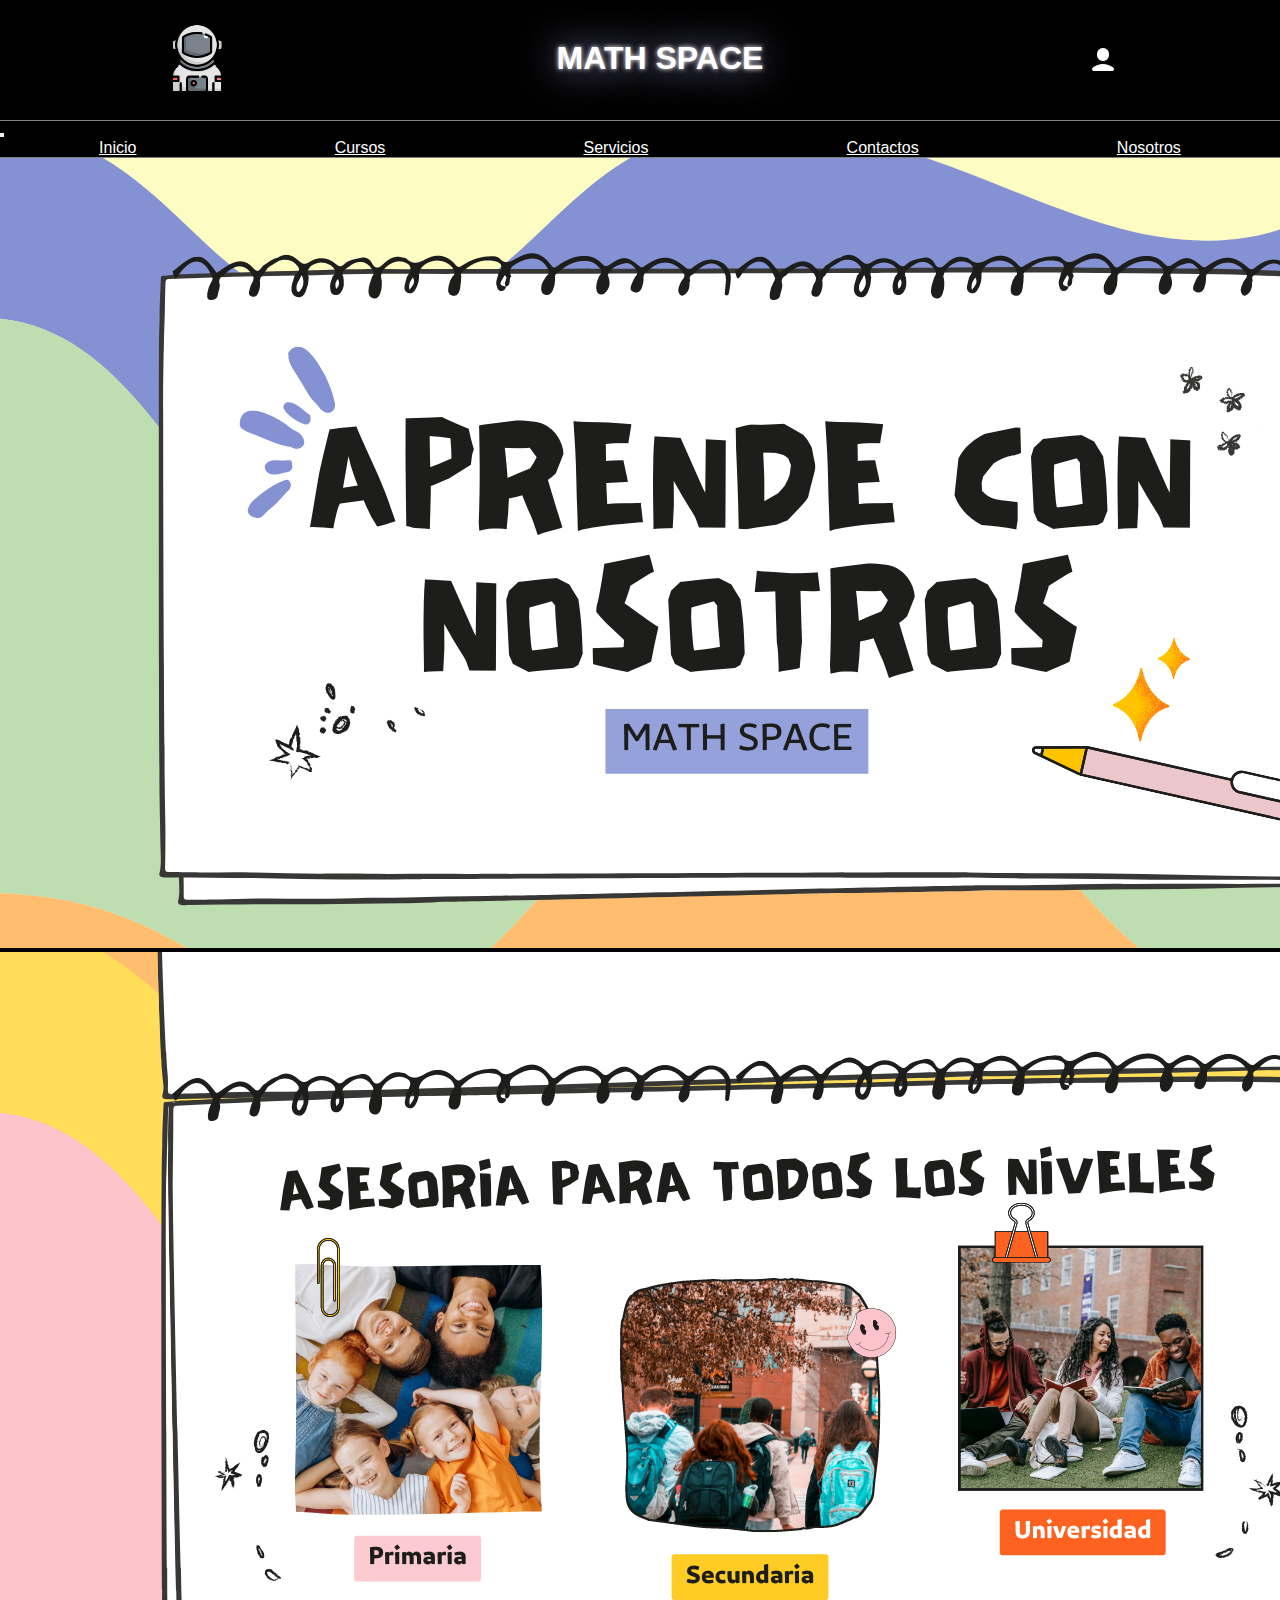
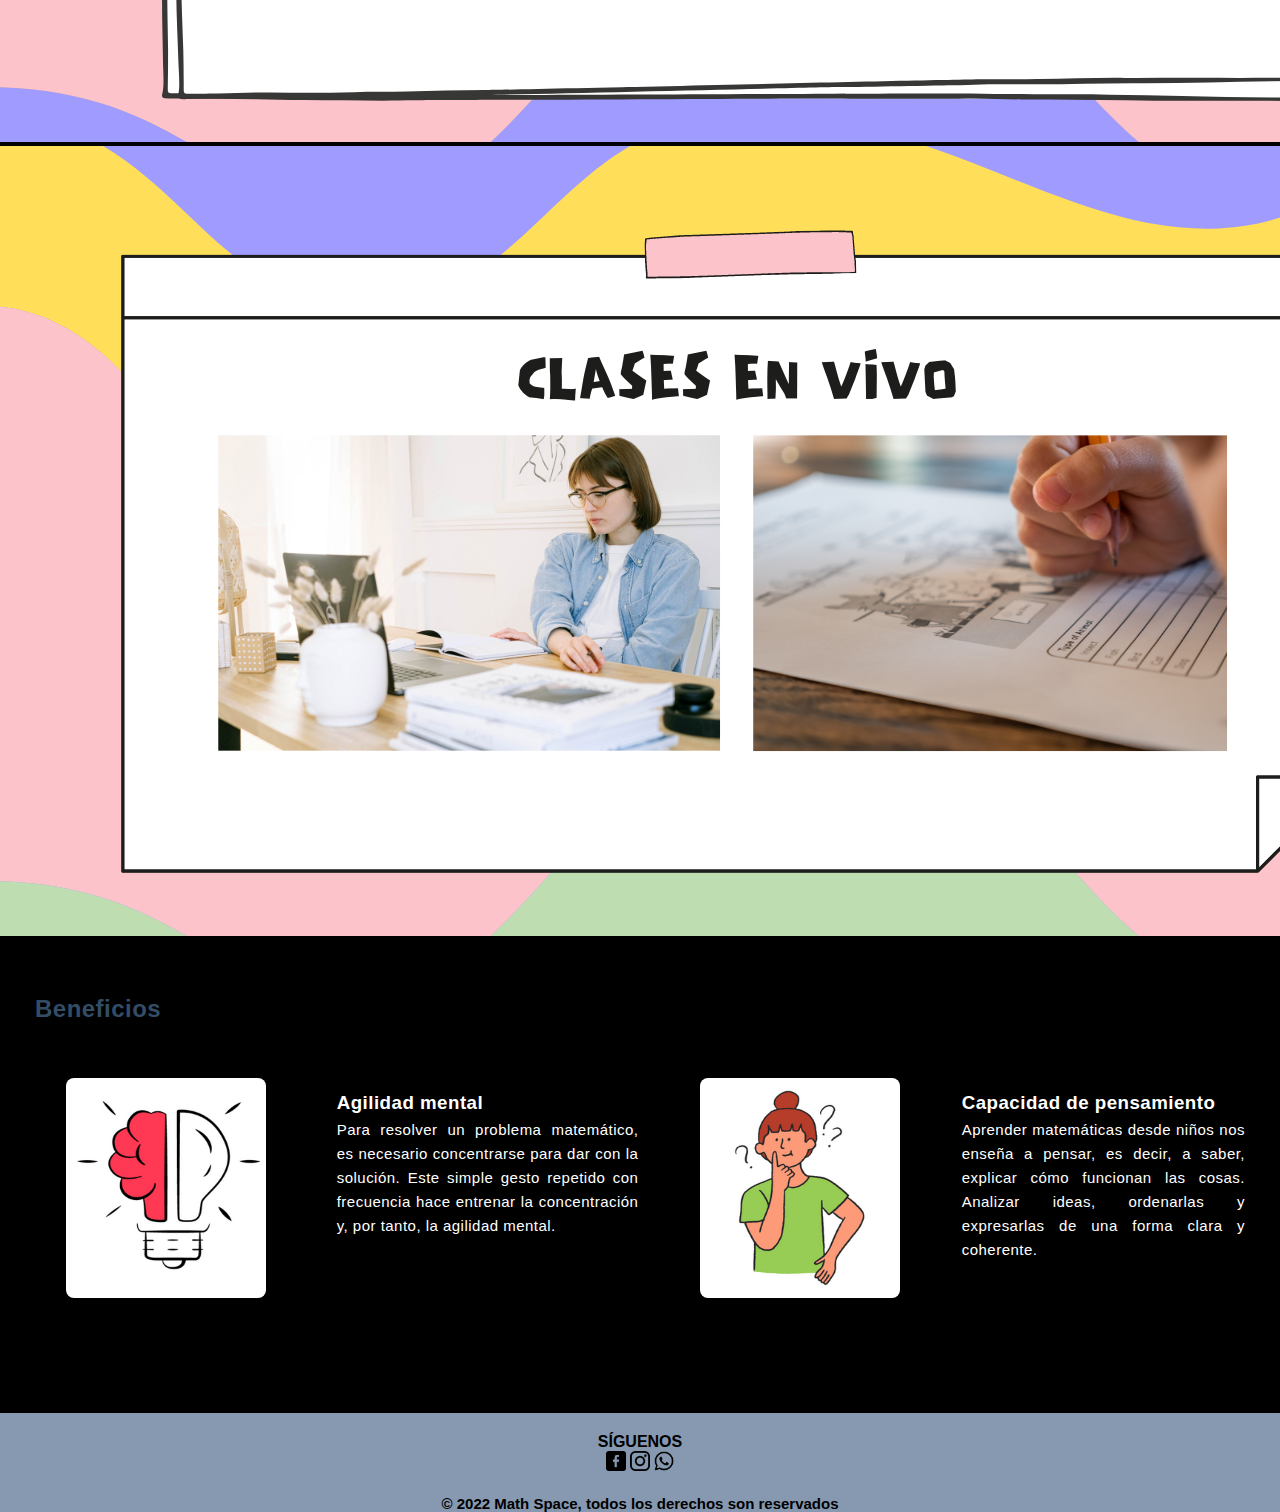
<file: index.html>
<!DOCTYPE html>
<html lang="es">
<head>
    <meta charset="UTF-8">
    <meta http-equiv="X-UA-Compatible" content="IE=edge">
    <meta name="viewport" content="width=device-width, initial-scale=1.0">
    <title>Math Space</title>
    <link rel="shortcut icon" href="./img/astronauta.png">

    <!-- CSS BOOTSTRAP -->
    <link href="https://cdn.jsdelivr.net/npm/bootstrap@5.2.2/dist/css/bootstrap.min.css" rel="stylesheet" 
    integrity="sha384-Zenh87qX5JnK2Jl0vWa8Ck2rdkQ2Bzep5IDxbcnCeuOxjzrPF/et3URy9Bv1WTRi" 
    crossorigin="anonymous">

    <!-- main css -->
    <link rel="stylesheet" href="./CSS/estilos.css">
    
</head>
<body>
    <header>
        <div class="divContainer__a">
          <div class="divContainer__a__e">
            <img src="./img/astronauta.png" alt="Math Space">
          </div>
          <div class="divContainer__a__logo">
            <h1>MATH SPACE</h1>
          </div>
          <div class="divContainer__a__login">
            <img src="./img/user.png" alt="Iniciar Sesión"/>
          </div>
        </div>

        <!-- nav -->
            
        <nav class="navbar navbar-expand-lg e" >
            <div class="container-fluid backcolor m" >
                <button class="navbar-toggler button" type="button" data-bs-toggle="collapse" data-bs-target="#navbarSupportedContent" aria-controls="navbarSupportedContent" aria-expanded="false" aria-label="Toggle navigation">
                    <span class="navbar-toggler-icon"></span>
                </button>
                  <div class="collapse navbar-collapse colornav"  id="navbarSupportedContent">
                    <ul class="navbar-nav me-auto mb-2 mb-lg-0 letra ">
                      <li class="nav-item list">
                        <a class="nav-link active" aria-current="page" id ="mcolor" href="./index.html">Inicio</a>
                      </li>
                      <li class="nav-item mn">
                        <a class="nav-link active" aria-current="page" id ="mcolor" href="./pages/cursos.html">Cursos</a>
                      </li>
                      <li class="nav-item list">
                        <a class="nav-link active" aria-current="page" id ="mcolor" href="./pages/servicios.html">Servicios</a>
                      </li>
                      <li class="nav-item list">
                        <a class="nav-link active" aria-current="page" id ="mcolor" href="./pages/contactos.html">Contactos</a>
                      </li>
                      <li class="nav-item list">
                        <a class="nav-link active" aria-current="page" id ="mcolor" href="./pages/nosotros.html">Nosotros</a>
                      </li>
                    </ul>
                  </div>
            </div>
        </nav>

        <!--carousel-->
        <div id="carouselExampleSlidesOnly carousel" class="carousel slide k" data-bs-ride="carousel">
            <div class="carousel-inner">
              <div class="carousel-item active h-100 w-100 tamanioCarousel">
                <img src="./img/img1.png" class="d-block w-100 h-100" alt="Matemática">
              </div>
              <div class="carousel-item h-100 w-100">
                <img src="./img/img2.png" class="d-block w-100 h-100" alt="Virtual">
              </div>
              <div class="carousel-item h-100 w-100">
                <img src="./img/img3.png" class="d-block w-100 h-100" alt="Clases en vivo">
              </div>
            </div>
        </div>
    </header>

    <main class="indexbene">
        <section class="sectionBeneficios">
            <div class="sectionBeneficios__ab__a ">
              <h2>Beneficios</h2>
            </div>
            <div class="sectionBeneficios__ab">
              <div class="sectionBeneficios__ab__b">
                <div class="Ben">
                  <img src="./img/agilidadMental.png" alt="Agilidad Mental" />
                </div>
                <div class="descripcion">
                  <h3>Agilidad mental</h3>
                  <p>
                    Para resolver un problema matemático, es necesario concentrarse
                    para dar con la solución. Este simple gesto repetido con
                    frecuencia hace entrenar la concentración y, por tanto, la
                    agilidad mental.
                  </p>
                </div>
              </div>
      
              <div class="sectionBeneficios__ab__b">
                <div class="Ben">

                  <img src="./img/capacidadPensamiento.png" alt="Capacidad de pensamiento" />
                </div>
                <div class="descripcion">
                  <h3>Capacidad de pensamiento</h3>
                  <p>
                    Aprender matemáticas desde niños nos enseña a pensar, es decir, a
                    saber, explicar cómo funcionan las cosas. Analizar ideas,
                    ordenarlas y expresarlas de una forma clara y coherente.
                  </p>
                </div>
              </div>
            </div>
          </section>
    </main>

    <footer>
        <section class="divFooter">
            <div class="divFooter__redes">
              <p>SÍGUENOS</p>
              <div class="divFooter__redes__img">
                <img class="redes__img" src="./img/facebook.png" alt="facebook">
                <img class="redes__img" src="./img/instagram.png" alt="instagram">
                <img class="redes__img" src="./img/whatsapp.png" alt="whatsapp">
              </div>
            </div>
            <div class="divFooter__copy">
              <p>© 2022 Math Space, todos los derechos son reservados</p>
          </div>
        </section>
    </footer>

    <!-- BOOTSTRAP JS -->
    <script src="https://cdn.jsdelivr.net/npm/bootstrap@5.2.2/dist/js/bootstrap.bundle.min.js" 
    integrity="sha384-OERcA2EqjJCMA+/3y+gxIOqMEjwtxJY7qPCqsdltbNJuaOe923+mo//f6V8Qbsw3" 
    crossorigin="anonymous"></script>
</body>
</html>
</file>
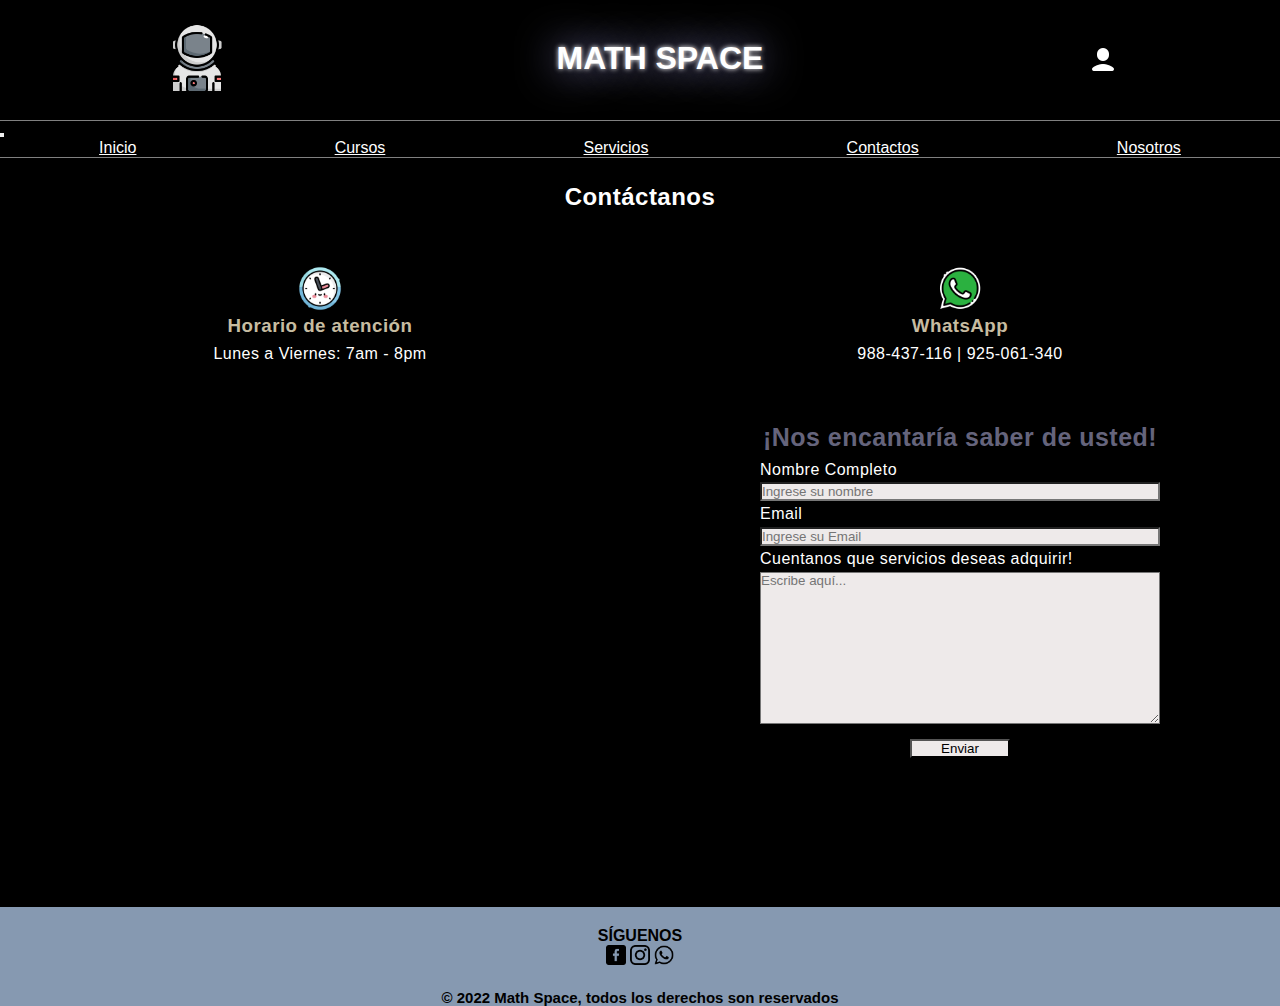
<file: pages/contactos.html>
<!DOCTYPE html>
<html lang="es">
<head>
    <meta charset="UTF-8">
    <meta http-equiv="X-UA-Compatible" content="IE=edge">
    <meta name="viewport" content="width=device-width, initial-scale=1.0">
    <title>Math Space</title>
    <link rel="shortcut icon" href="../img/astronauta.png">
    
    <!-- CSS BOOTSTRAP -->
    <link href="https://cdn.jsdelivr.net/npm/bootstrap@5.2.2/dist/css/bootstrap.min.css" rel="stylesheet" 
    integrity="sha384-Zenh87qX5JnK2Jl0vWa8Ck2rdkQ2Bzep5IDxbcnCeuOxjzrPF/et3URy9Bv1WTRi" 
    crossorigin="anonymous">

    <!-- main css -->
    <link rel="stylesheet" href="../CSS/estilos.css">
    
</head>
<body>
    <header>
      <div class="divContainer__a">
        <div class="divContainer__a__e">
          <img src="../img/astronauta.png" alt="">
        </div>
        <div class="divContainer__a__logo">
          <h1>MATH SPACE</h1>
        </div>
        <div class="divContainer__a__login">
          <img src="../img/user.png" alt=""/>
        </div>
      </div>


        <!-- nav -->
            
        <nav class="navbar navbar-expand-lg e">
            <div class="container-fluid m">
                <button class="navbar-toggler button" type="button" data-bs-toggle="collapse" data-bs-target="#navbarSupportedContent" aria-controls="navbarSupportedContent" aria-expanded="false" aria-label="Toggle navigation">
                    <span class="navbar-toggler-icon"></span>
                </button>
                  <div class="collapse navbar-collapse colornav" id="navbarSupportedContent">
                    <ul class="navbar-nav me-auto mb-2 mb-lg-0 letra">
                      <li class="nav-item mn">
                        <a class="nav-link active" aria-current="page" id ="mcolor" href="../index.html">Inicio</a>
                      </li>
                      <li class="nav-item mn">
                        <a class="nav-link active" aria-current="page" id ="mcolor" href="./cursos.html">Cursos</a>
                      </li>
                      <li class="nav-item mn">
                        <a class="nav-link active" aria-current="page" id ="mcolor" href="./servicios.html">Servicios</a>
                      </li>
                      <li class="nav-item mn">
                        <a class="nav-link active" aria-current="page" id ="mcolor" href="./contactos.html">Contactos</a>
                      </li>
                      <li class="nav-item mn">
                        <a class="nav-link active" aria-current="page" id ="mcolor" href="./nosotros.html">Nosotros</a>
                      </li>
                    </ul>
                  </div>
            </div>
        </nav>
    </header>

    <main>

      <div class="divtitle">
        <h2>Contáctanos</h2>
      </div>

      <section class="divContacto">

        <div class="divContacto__a">
          <img src="../img/contactos1.png" alt="Horario">
          <h3>Horario de atención</h3>
          <p>Lunes a Viernes: 7am - 8pm</p>
        </div>

        <div class="divContacto__a">
          <img src="../img/contactos2.png" alt="WhatsApp">
          <h3>WhatsApp</h3>
          <p>988-437-116 | 925-061-340</p>
          
        </div>

      </section>
      
      <section class="divContacto__b">
        <div class="divContacto__b__map">
          <iframe class="divContacto__b__map__a" src="https://www.google.com/maps/embed?pb=!1m18!1m12!1m3!1d124802.88753842174!2d-77.00607326197287!3d-12.174259634924006!2m3!1f0!2f0!3f0!3m2!1i1024!2i768!4f13.1!3m3!1m2!1s0x9105b92b9e02c189%3A0x4e31ea20f4c5e783!2sVilla%20Mar%C3%ADa%20del%20Triunfo!5e0!3m2!1ses!2spe!4v1668128186160!5m2!1ses!2spe" width="600" height="450" style="border:0;" allowfullscreen="" loading="lazy" referrerpolicy="no-referrer-when-downgrade"></iframe>
        </div>
        <div class="divContacto__b__form">
          
          <h3>¡Nos encantaría saber de usted!</h3>
          
            <form class="divContacto__b__form__a" method="get">
            <label class="divContacto__b__form__a__box" for="nombre">Nombre Completo</label>
            <input class="divContacto__b__form__a__box" type="text" name="nombre" id="nombre" placeholder="Ingrese su nombre">
            <label class="divContacto__b__form__a__box" for="nombre">Email</label>
            <input class="divContacto__b__form__a__box" type="email" name="email" id="email" placeholder="Ingrese su Email">
            <label class="divContacto__b__form__a__box" for="textarea">Cuentanos que servicios deseas adquirir!</label>
            <textarea class="divContacto__b__form__a__box area" name="texto" id="" cols="40" rows="10" placeholder="Escribe aquí..."></textarea>
            <input class="divContacto__b__form__a__btn" type="submit" value="Enviar">
          </form>
        </div>
      </section>

    </main>

    <footer>
      <section class="divFooter">
        <div class="divFooter__redes">
          <p>SÍGUENOS</p>
          <div class="divFooter__redes__img">
            <img class="redes__img" src="../img/facebook.png" alt="facebook">
            <img class="redes__img" src="../img/instagram.png" alt="instagram">
            <img class="redes__img" src="../img/whatsapp.png" alt="whatsapp">
          </div>
        </div>
        <div class="divFooter__copy">
          <p>© 2022 Math Space, todos los derechos son reservados</p>
        </div>
      </section>
    </footer>

    <!-- BOOTSTRAP JS -->
    <script src="https://cdn.jsdelivr.net/npm/bootstrap@5.2.2/dist/js/bootstrap.bundle.min.js" 
    integrity="sha384-OERcA2EqjJCMA+/3y+gxIOqMEjwtxJY7qPCqsdltbNJuaOe923+mo//f6V8Qbsw3" 
    crossorigin="anonymous"></script>
    
</body>
</html>
</file>
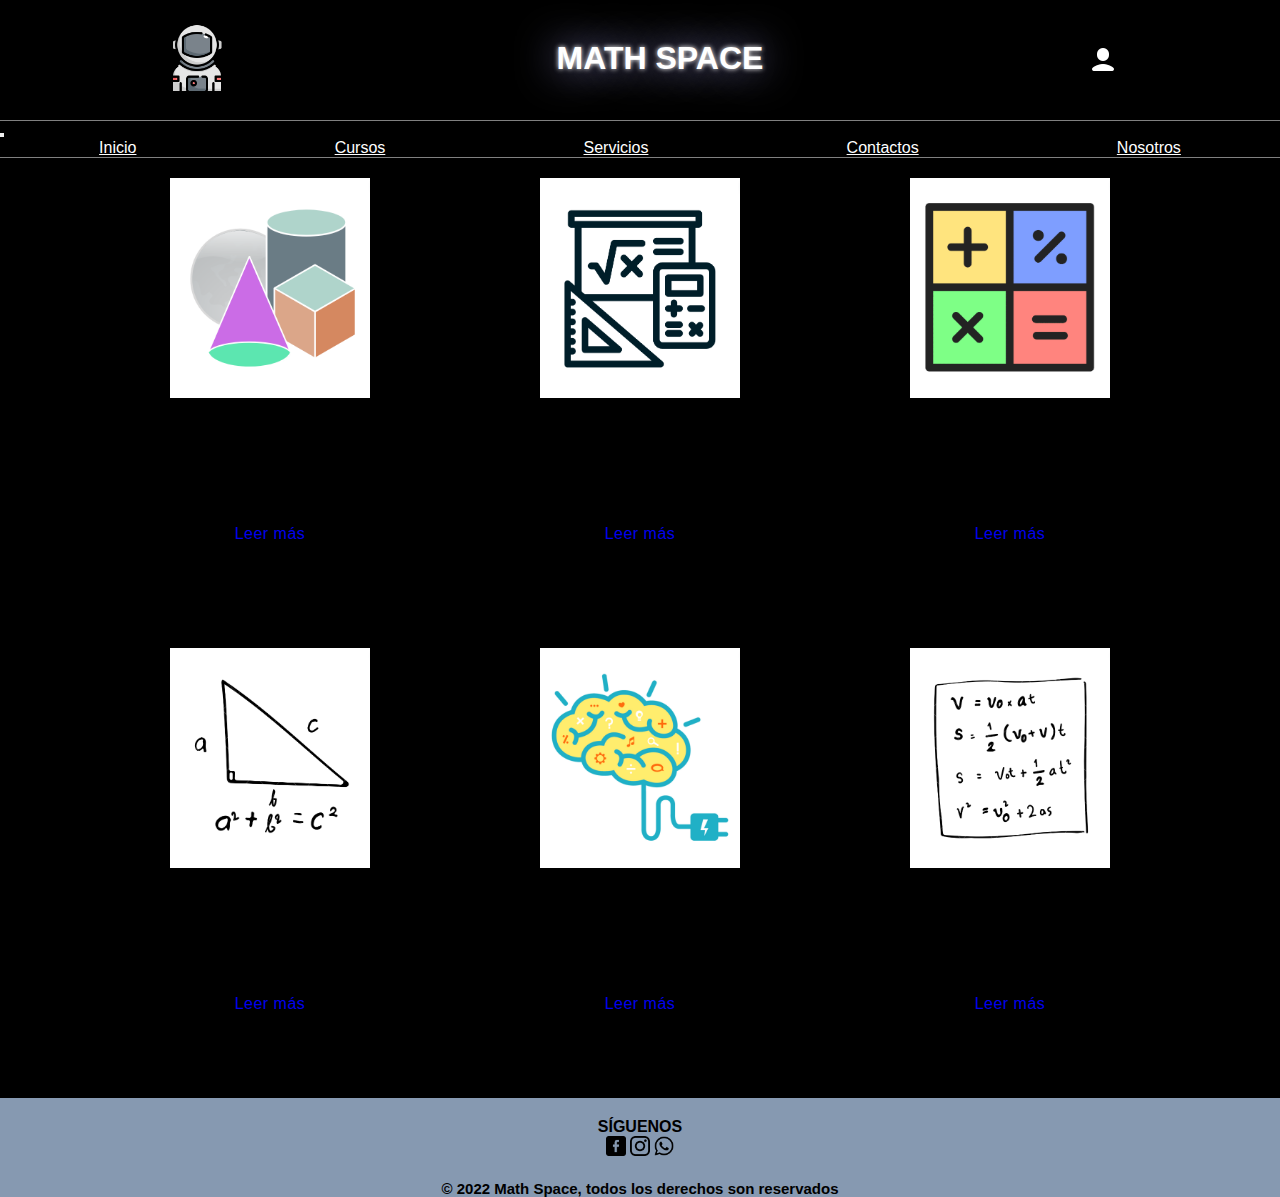
<file: pages/cursos.html>
<!DOCTYPE html>
<html lang="en">
<head>
    <meta charset="UTF-8">
    <meta http-equiv="X-UA-Compatible" content="IE=edge">
    <meta name="viewport" content="width=device-width, initial-scale=1.0">
    <title>Math Space</title>
    <link rel="shortcut icon" href="../img/astronauta.png">

    <!-- CSS BOOTSTRAP -->
    <link href="https://cdn.jsdelivr.net/npm/bootstrap@5.2.2/dist/css/bootstrap.min.css" rel="stylesheet" 
    integrity="sha384-Zenh87qX5JnK2Jl0vWa8Ck2rdkQ2Bzep5IDxbcnCeuOxjzrPF/et3URy9Bv1WTRi" 
    crossorigin="anonymous">

    <!-- main css -->
    <link rel="stylesheet" href="../CSS/estilos.css">

</head>
<body>
    <header>
        <div class="divContainer__a">
          <div class="divContainer__a__e">
            <img src="../img/astronauta.png" alt="">
          </div>
          <div class="divContainer__a__logo">
            <h1>MATH SPACE</h1>
          </div>
          <div class="divContainer__a__login">
            <img src="../img/user.png" alt=""/>
          </div>
        </div>

        <!-- nav -->
            
        <nav class="navbar navbar-expand-lg e" >
            <div class="container-fluid backcolor m" >
                <button class="navbar-toggler button" type="button" data-bs-toggle="collapse" data-bs-target="#navbarSupportedContent" aria-controls="navbarSupportedContent" aria-expanded="false" aria-label="Toggle navigation">
                    <span class="navbar-toggler-icon"></span>
                </button>
                  <div class="collapse navbar-collapse colornav"  id="navbarSupportedContent">
                    <ul class="navbar-nav me-auto mb-2 mb-lg-0 letra ">
                      <li class="nav-item list">
                        <a class="nav-link active" aria-current="page" id ="mcolor" href="../index.html">Inicio</a>
                      </li>
                      <li class="nav-item mn">
                        <a class="nav-link active" aria-current="page" id ="mcolor" href="./cursos.html">Cursos</a>
                      </li>
                      <li class="nav-item list">
                        <a class="nav-link active" aria-current="page" id ="mcolor" href="./servicios.html">Servicios</a>
                      </li>
                      <li class="nav-item list">
                        <a class="nav-link active" aria-current="page" id ="mcolor" href="./contactos.html">Contactos</a>
                      </li>
                      <li class="nav-item list">
                        <a class="nav-link active" aria-current="page" id ="mcolor" href="./nosotros.html">Nosotros</a>
                      </li>
                    </ul>
                  </div>
            </div>
        </nav>

        <main>
            <div class="container">
                <div class="card">
                    <img src="../img/Cgeometria.png" alt="geometría">
                    <h4> Geometría</h4>
                    <p>Recta, ángulos, triángulos, polígonos, cuadriláteros, circunferencia, 
                      águlos en la circunferencia, proporcionalidad de segmentos ...
                    </p>
                    <a href="#">Leer más</a>
                </div>
                <div class="card">
                    <img src="../img/Calgebra.png" alt="algebra">
                    <h4> Álgebra</h4>
                    <p>Ley de exponentes, grado de expresiones algebráica, 
                      polinomios especiales, productos notables, división 
                      de expresiones algebraicas ...
                    </p>
                    <a href="#">Leer más</a>
                </div>
                <div class="card">
                    <img src="../img/Caritmetica.png" alt="aritmetica">
                    <h4> Aritmética</h4>
                    <p>Lógica, conjuntos, numeración, cuatro operaciones, 
                      teoría de la divisibilidad, clasificación de números 
                      enteros positivos, MCD y MCM ...
                    </p>
                    <a href="#">Leer más</a>
                </div>
                <div class="card">
                    <img src="../img/Ctrigonometria.png" alt="trigonometria">
                    <h4> Trigonometría</h4>
                    <p>Sistema de medida angular, longitud del arco del sector circular, 
                      razones trigonométricas, estudio de las líneas trignométricas ...
                      
                    </p>
                    <a href="#">Leer más</a>
                </div>
                <div class="card">
                    <img src="../img/Crm.png" alt="razonamiento matematico">
                    <h4> Razonamiento Matemático</h4>
                    <p>Edades, fracciones, porcentajes, móviles, cronometría, 
                      relaciones de parentesco, orden de información, cortes, operadores matemáticos ...
                    </p>
                    <a href="#">Leer más</a>
                </div>
                <div class="card">
                    <img src="../img/cfisicaelemental.png" alt="fisica">
                    <h4> Física Elemental</h4>
                    <p>Análisis dimensional, análisis vectorial, cinemática, 
                      estática, cantidad de movimiento, dinámica, trabjo y 
                      energía, hidrostática, hidrodinámica ... 
                    </p>
                    <a href="#">Leer más</a>
                </div>
            </div>
        </main>

        <footer>
          <section class="divFooter">
            <div class="divFooter__redes">
              <p>SÍGUENOS</p>
              <div class="divFooter__redes__img">
                <img class="redes__img" src="../img/facebook.png" alt="facebook">
                <img class="redes__img" src="../img/instagram.png" alt="instagram">
                <img class="redes__img" src="../img/whatsapp.png" alt="whatsapp">
              </div>
            </div>
            <div class="divFooter__copy">
              <p>© 2022 Math Space, todos los derechos son reservados</p>
            </div>
          </section>
        </footer>
        
    <!-- BOOTSTRAP JS -->
    <script src="https://cdn.jsdelivr.net/npm/bootstrap@5.2.2/dist/js/bootstrap.bundle.min.js" 
    integrity="sha384-OERcA2EqjJCMA+/3y+gxIOqMEjwtxJY7qPCqsdltbNJuaOe923+mo//f6V8Qbsw3" 
    crossorigin="anonymous"></script>
</body>
</html>
</file>
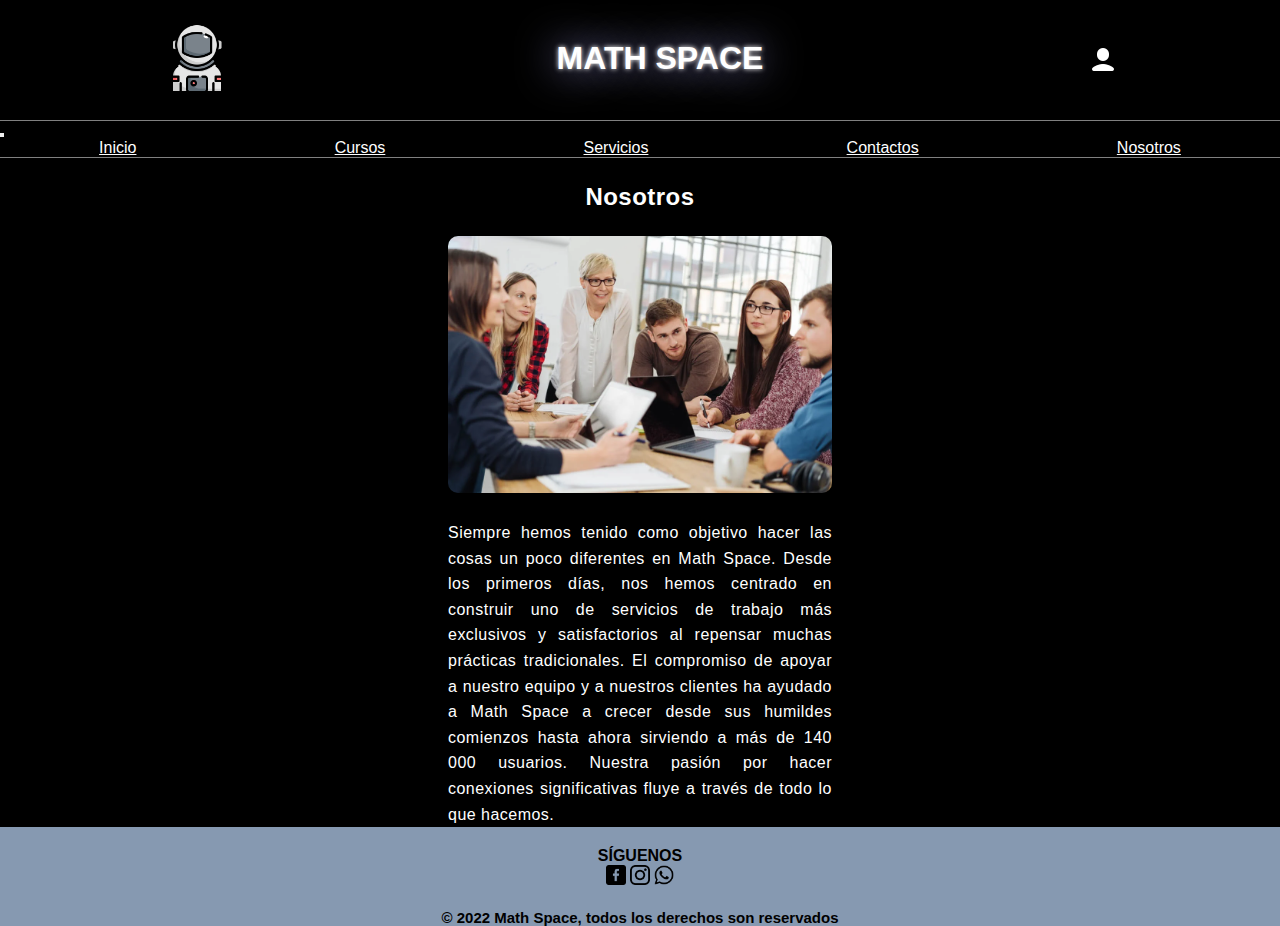
<file: pages/nosotros.html>
<!DOCTYPE html>
<html lang="es">
<head>
    <meta charset="UTF-8">
    <meta http-equiv="X-UA-Compatible" content="IE=edge">
    <meta name="viewport" content="width=device-width, initial-scale=1.0">
    <title>Math Space</title>
    <link rel="shortcut icon" href="../img/astronauta.png">
    
    <!-- CSS BOOTSTRAP -->
    <link href="https://cdn.jsdelivr.net/npm/bootstrap@5.2.2/dist/css/bootstrap.min.css" rel="stylesheet" 
    integrity="sha384-Zenh87qX5JnK2Jl0vWa8Ck2rdkQ2Bzep5IDxbcnCeuOxjzrPF/et3URy9Bv1WTRi" 
    crossorigin="anonymous">

    <!-- main css -->
    <link rel="stylesheet" href="../CSS/estilos.css">
    
</head>
<body>
    <header>
      <div class="divContainer__a">
        <div class="divContainer__a__e">
          <img src="../img/astronauta.png" alt="">
        </div>
        <div class="divContainer__a__logo">
          <h1>MATH SPACE</h1>
        </div>
        <div class="divContainer__a__login">
          <img src="../img/user.png" alt=""/>
        </div>
      </div>


        <!-- nav -->
            
        <nav class="navbar navbar-expand-lg e">
          <div class="container-fluid m">
              <button class="navbar-toggler button" type="button" data-bs-toggle="collapse" data-bs-target="#navbarSupportedContent" aria-controls="navbarSupportedContent" aria-expanded="false" aria-label="Toggle navigation">
                  <span class="navbar-toggler-icon"></span>
              </button>
              <div class="collapse navbar-collapse colornav" id="navbarSupportedContent">
                <ul class="navbar-nav me-auto mb-2 mb-lg-0 letra">
                    <li class="nav-item">
                      <a class="nav-link active" aria-current="page" id ="mcolor" href="../index.html" >Inicio</a>
                    </li>
                    <li class="nav-item mn">
                      <a class="nav-link active" aria-current="page" id ="mcolor" href="./cursos.html">Cursos</a>
                    </li>
                    <li class="nav-item">
                      <a class="nav-link active" aria-current="page" id ="mcolor" href="./servicios.html">Servicios</a>
                    </li>
                    <li class="nav-item">
                      <a class="nav-link active" aria-current="page" id ="mcolor" href="./contactos.html">Contactos</a>
                    </li>
                    <li class="nav-item">
                      <a class="nav-link active" aria-current="page" id ="mcolor" href="./nosotros.html">Nosotros</a>
                    </li>
                  </ul>
                </div>
          </div>
      </nav>
    </header>

    <main class="mainNosotros">
      <div class="divtitle">
        <h2>Nosotros</h2>
      </div>
      <div class="divN">
        <div class="divN__img">
          <img src="../img/nosotros1.webp" alt="">
        </div>
        
        <div class="divN__p">
          <p>
            Siempre hemos tenido como objetivo hacer las cosas un poco diferentes en Math Space. Desde los primeros días, nos hemos centrado en construir uno de servicios de trabajo más exclusivos y satisfactorios al repensar muchas prácticas tradicionales.
            El compromiso de apoyar a nuestro equipo y a nuestros clientes ha ayudado a Math Space a crecer desde sus humildes comienzos hasta ahora sirviendo a más de 140 000 usuarios. Nuestra pasión por hacer conexiones significativas fluye a través de todo lo que hacemos.
        </p>
        </div>
        
          
      </div>
    </main>
          
        

    <footer>
      <section class="divFooter">
        <div class="divFooter__redes">
          <p>SÍGUENOS</p>
          <div class="divFooter__redes__img">
            <img class="redes__img" src="../img/facebook.png" alt="facebook">
            <img class="redes__img" src="../img/instagram.png" alt="instagram">
            <img class="redes__img" src="../img/whatsapp.png" alt="whatsapp">
          </div>
        </div>
        <div class="divFooter__copy">
          <p>© 2022 Math Space, todos los derechos son reservados</p>
        </div>
      </section>
    </footer>

    <!-- BOOTSTRAP JS -->
    <script src="https://cdn.jsdelivr.net/npm/bootstrap@5.2.2/dist/js/bootstrap.bundle.min.js" 
    integrity="sha384-OERcA2EqjJCMA+/3y+gxIOqMEjwtxJY7qPCqsdltbNJuaOe923+mo//f6V8Qbsw3" 
    crossorigin="anonymous"></script>
    
</body>
</html>
</file>
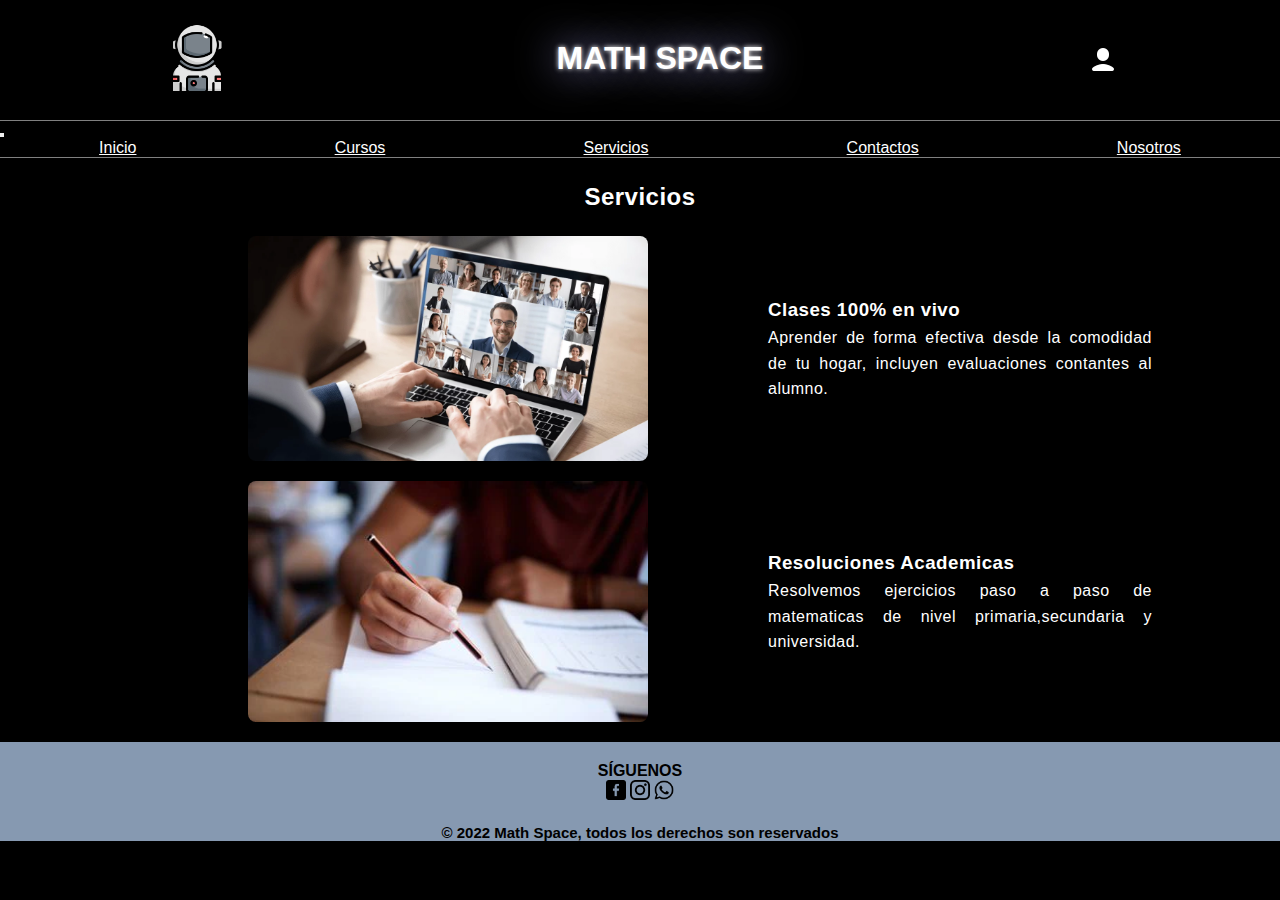
<file: pages/servicios.html>
<!DOCTYPE html>
<html lang="es">
<head>
    <meta charset="UTF-8">
    <meta http-equiv="X-UA-Compatible" content="IE=edge">
    <meta name="viewport" content="width=device-width, initial-scale=1.0">
    <title>Math Space</title>
    <link rel="shortcut icon" href="../img/astronauta.png">
    
    <!-- CSS BOOTSTRAP -->
    <link href="https://cdn.jsdelivr.net/npm/bootstrap@5.2.2/dist/css/bootstrap.min.css" rel="stylesheet" 
    integrity="sha384-Zenh87qX5JnK2Jl0vWa8Ck2rdkQ2Bzep5IDxbcnCeuOxjzrPF/et3URy9Bv1WTRi" 
    crossorigin="anonymous">

    <!-- main css -->
    <link rel="stylesheet" href="../CSS/estilos.css">
    
</head>
<body>
    <header>
      <div class="divContainer__a">
        <div class="divContainer__a__e">
          <img src="../img/astronauta.png" alt="">
        </div>
        <div class="divContainer__a__logo">
          <h1>MATH SPACE</h1>
        </div>
        <div class="divContainer__a__login">
          <img src="../img/user.png" alt=""/>
        </div>
      </div>


        <!-- nav -->
            
        <nav class="navbar navbar-expand-lg e">
            <div class="container-fluid m">
                <button class="navbar-toggler button" type="button" data-bs-toggle="collapse" data-bs-target="#navbarSupportedContent" aria-controls="navbarSupportedContent" aria-expanded="false" aria-label="Toggle navigation">
                    <span class="navbar-toggler-icon"></span>
                </button>
                <div class="collapse navbar-collapse colornav" id="navbarSupportedContent">
                  <ul class="navbar-nav me-auto mb-2 mb-lg-0 letra">
                      <li class="nav-item">
                        <a class="nav-link active" aria-current="page" id ="mcolor" href="../index.html" >Inicio</a>
                      </li>
                      <li class="nav-item mn">
                        <a class="nav-link active" aria-current="page" id ="mcolor" href="./cursos.html">Cursos</a>
                      </li>
                      <li class="nav-item">
                        <a class="nav-link active" aria-current="page" id ="mcolor" href="./servicios.html">Servicios</a>
                      </li>
                      <li class="nav-item">
                        <a class="nav-link active" aria-current="page" id ="mcolor" href="./contactos.html">Contactos</a>
                      </li>
                      <li class="nav-item">
                        <a class="nav-link active" aria-current="page" id ="mcolor" href="./nosotros.html">Nosotros</a>
                      </li>
                    </ul>
                  </div>
            </div>
        </nav>
    </header>

    <main>

      <div class="divtitle">
        <h2>Servicios</h2>
      </div>

      <div class="divServicios">
        <div class="divServicios__x">
          <div class="divServicios__x__caja desc">
            <img src="../img/servicios1.webp" alt="Clases en vivo">
          </div>
          <div class="divServicios__x__caja">
            <h3>Clases 100% en vivo</h3>
            <p>Aprender de forma efectiva desde la 
              comodidad de tu hogar, incluyen evaluaciones contantes al alumno.</p>
          </div>
        </div>

        <div class="divServicios__x">
          <div class="divServicios__x__caja desc">
            <img src="../img/servicios2.webp" alt="Resoluciones Academicas">
          </div>
          <div class="divServicios__x__caja ">
            <h3>Resoluciones Academicas</h3>
            <p> Resolvemos ejercicios paso a paso de matematicas 
              de nivel primaria,secundaria y universidad.</p>
          </div>
        </div>
      </div>
    
    </main>

    <footer>
      <section class="divFooter">
        <div class="divFooter__redes">
          <p>SÍGUENOS</p>
          <div class="divFooter__redes__img">
            <img class="redes__img" src="../img/facebook.png" alt="facebook">
            <img class="redes__img" src="../img/instagram.png" alt="instagram">
            <img class="redes__img" src="../img/whatsapp.png" alt="whatsapp">
          </div>
        </div>
        <div class="divFooter__copy">
          <p>© 2022 Math Space, todos los derechos son reservados</p>
        </div>
      </section>
    </footer>

    <!-- BOOTSTRAP JS -->
    <script src="https://cdn.jsdelivr.net/npm/bootstrap@5.2.2/dist/js/bootstrap.bundle.min.js" 
    integrity="sha384-OERcA2EqjJCMA+/3y+gxIOqMEjwtxJY7qPCqsdltbNJuaOe923+mo//f6V8Qbsw3" 
    crossorigin="anonymous"></script>
    
</body>
</html>
</file>
<file: CSS/estilos.css>
* {
  margin: 0;
  padding: 0;
  box-sizing: border-box;
  font-family: Arial;
}

::-webkit-scrollbar {
  display: none;
}

/*index*/
body {
  background-color: black;
}
body header {
  background-color: black;
  width: 100%;
}
body header .divContainer__a {
  width: 100%;
  height: 120px;
  display: flex;
  justify-content: space-around;
  align-items: center;
}
body header .divContainer__a .divContainer__a__e img {
  width: 70px;
}
body header .divContainer__a .divContainer__a__logo h1 {
  color: white;
  text-shadow: 0 0 5px rgb(255, 255, 255), 0 0 40px #B1AFFF;
  /*text-shadow: 0 0 5px #3366a4;*/
  height: 40px;
}
body header .divContainer__a .divContainer__a__login img {
  display: flex;
  justify-content: flex-end;
}
body header nav {
  background-color: black;
  border-top: 1px solid grey;
  border-bottom: 1px solid grey;
}
body header nav .m {
  padding: 0;
  margin: 0;
}
body header nav .m .colornav .letra {
  width: 100%;
  height: 100%;
  justify-content: space-around;
  display: flex;
  align-items: center;
  margin: auto;
  font-style: inherit;
}
body header nav .m .colornav .letra #mcolor {
  color: white;
}
body header nav .m .colornav .letra #mcolor:hover {
  color: #8699B1;
}

main .sectionBeneficios {
  margin-top: 50px;
  margin-bottom: 50PX;
  margin-left: 15px;
  margin-right: 15px;
}
main .sectionBeneficios .sectionBeneficios__ab__a {
  margin-bottom: 10px;
}
main .sectionBeneficios .sectionBeneficios__ab__a h2 {
  font-weight: bold;
  margin-left: 20px;
  color: #344D67;
}
main .sectionBeneficios .sectionBeneficios__ab {
  width: 100%;
  height: 325px;
  display: flex;
}
main .sectionBeneficios .sectionBeneficios__ab .sectionBeneficios__ab__b {
  display: flex;
}
main .sectionBeneficios .sectionBeneficios__ab .sectionBeneficios__ab__b .Ben {
  width: 50%;
  display: flex;
  justify-content: center;
}
main .sectionBeneficios .sectionBeneficios__ab .sectionBeneficios__ab__b .Ben img {
  width: 200px;
  height: 220px;
  margin-top: 40px;
  margin-bottom: 30px;
  border-radius: 8px;
}
main .sectionBeneficios .sectionBeneficios__ab .sectionBeneficios__ab__b .descripcion {
  margin: 50px 20px;
  width: 50%;
}
main .sectionBeneficios .sectionBeneficios__ab .sectionBeneficios__ab__b .descripcion h3 {
  color: white;
  font-weight: bold;
}
main .sectionBeneficios .sectionBeneficios__ab .sectionBeneficios__ab__b .descripcion p {
  font-size: 15px;
  text-align: justify;
  color: white;
}

/*footer*/
footer .divFooter {
  background-color: #8699B1;
  width: 100%;
  height: 100%;
  display: flex;
  padding-top: 20px;
  align-items: center;
  flex-direction: column;
}
footer .divFooter .divFooter__redes {
  width: 100%;
  height: 100%;
  display: flex;
  flex-direction: column;
  align-items: center;
}
footer .divFooter .divFooter__redes img {
  width: 20px;
  height: 20px;
}
footer .divFooter .divFooter__redes p {
  font-weight: bold;
  color: black;
}
footer .divFooter .divFooter__copy {
  font-size: 15px;
  margin-top: 20px;
}
footer .divFooter .divFooter__copy p {
  font-weight: bold;
}

/*footer*/
.ssa {
  width: 100%;
  display: flex;
  align-self: flex-end;
  position: absolute;
  bottom: 0;
}

.divFooter {
  background-color: #8699B1;
  width: 100%;
  height: 100%;
  display: flex;
  padding-top: 20px;
  align-items: center;
  flex-direction: column;
}
.divFooter .divFooter__redes {
  width: 100%;
  height: 100%;
  display: flex;
  flex-direction: column;
  align-items: center;
}
.divFooter .divFooter__redes p {
  font-weight: bold;
  color: black;
}
.divFooter .divFooter__redes img {
  width: 20px;
  height: 20px;
}
.divFooter .divFooter__logo {
  color: black;
  font-weight: bold;
}
.divFooter .divFooter__copy {
  font-size: 15px;
  margin-top: 20px;
}

@media (max-width: 750px) {
  /*NAV GENERAL*/
  .button {
    background-color: #8699B1;
  }
  .colornav {
    width: 100%;
    margin: 20px 10px;
    background-color: #8699B1;
    border-radius: 50px;
    padding: 30px;
  }
  .colornav .letra {
    width: 100%;
    display: flex;
    flex-direction: column;
    align-items: center;
  }
  /*INDEX*/
  /*CAROUSEL*/
  .tamanioCarousel {
    height: 50vh;
  }
  /*BENEFICIOS*/
  .indexbene .sectionBeneficios {
    height: 100%;
    display: flex;
    flex-direction: column;
  }
  .indexbene .sectionBeneficios .sectionBeneficios__ab__a {
    height: 20%;
    display: flex;
    justify-content: center;
    margin-top: 15px;
  }
  .indexbene .sectionBeneficios .sectionBeneficios__ab__a h2 {
    font-size: 40px;
    color: #8699B1;
  }
  .indexbene .sectionBeneficios .sectionBeneficios__ab {
    height: 700px;
    display: flex;
    flex-direction: column;
  }
  .indexbene .sectionBeneficios .sectionBeneficios__ab .sectionBeneficios__ab__b {
    width: 100%;
    height: 50%;
    display: flex;
    flex-direction: row;
    background-color: black;
    justify-content: center;
    align-items: center;
  }
  .indexbene .sectionBeneficios .sectionBeneficios__ab .sectionBeneficios__ab__b .Ben {
    width: 50%;
    display: flex;
  }
  .indexbene .sectionBeneficios .sectionBeneficios__ab .sectionBeneficios__ab__b .Ben img {
    width: 200px;
    height: 220px;
    display: flex;
  }
  .indexbene .sectionBeneficios .sectionBeneficios__ab .sectionBeneficios__ab__b .descripcion {
    width: 50%;
    height: 50%;
    display: flex;
    flex-direction: column;
    justify-content: center;
    align-items: center;
  }
  .indexbene .sectionBeneficios .sectionBeneficios__ab .sectionBeneficios__ab__b .descripcion h3 {
    font-size: 18px;
    font-weight: bold;
    color: white;
  }
  .indexbene .sectionBeneficios .sectionBeneficios__ab .sectionBeneficios__ab__b .descripcion p {
    font-size: 13px;
    color: white;
    height: 100%;
    text-align: justify;
  }
}
.divContacto {
  width: 100%;
  display: flex;
  flex-direction: row;
  margin-top: 50px;
}
.divContacto .divContacto__a {
  width: 50%;
  display: flex;
  flex-direction: column;
  align-items: center;
}
.divContacto .divContacto__a img {
  width: 7%;
}
.divContacto .divContacto__a h3 {
  color: #C7BCA1;
}
.divContacto .divContacto__a p {
  color: white;
}

.divContacto__b {
  width: 100%;
  display: flex;
  flex-direction: row;
  margin-top: 50px;
  margin-bottom: 40px;
}
.divContacto__b .divContacto__b__map {
  width: 50%;
  display: flex;
  justify-content: center;
}
.divContacto__b .divContacto__b__map iframe {
  width: 430px;
}
.divContacto__b .divContacto__b__form {
  width: 50%;
  border-radius: 2px;
  display: flex;
  flex-direction: column;
  align-items: center;
}
.divContacto__b .divContacto__b__form h3 {
  color: #65647C;
  font-weight: bold;
  font-size: 25px;
}
.divContacto__b .divContacto__b__form .divContacto__b__form__a {
  display: flex;
  justify-content: center;
  align-items: center;
  flex-direction: column;
}
.divContacto__b .divContacto__b__form .divContacto__b__form__a label {
  color: white;
}
.divContacto__b .divContacto__b__form .divContacto__b__form__a input {
  background-color: rgb(238, 234, 234);
}
.divContacto__b .divContacto__b__form .divContacto__b__form__a input ::placeholder {
  color: white;
}
.divContacto__b .divContacto__b__form .divContacto__b__form__a textarea {
  background-color: rgb(238, 234, 234);
}
.divContacto__b .divContacto__b__form .divContacto__b__form__a .divContacto__b__form__a__box {
  width: 400px;
}
.divContacto__b .divContacto__b__form .divContacto__b__form__a .divContacto__b__form__a__btn {
  margin-top: 15px;
  width: 100px;
}

@media (max-width: 930px) {
  .divContacto {
    width: 100%;
    flex-direction: column;
    margin-top: 50px;
  }
  .divContacto .divContacto__a {
    width: 100%;
    display: flex;
    flex-direction: column;
    align-items: center;
    margin-bottom: 20px;
  }
  .divContacto .divContacto__a img {
    width: 15%;
    margin-bottom: 10px;
  }
  .divContacto__b {
    width: 100%;
    margin: 0;
    padding: 0;
    margin-bottom: 20px;
    flex-direction: column;
  }
  .divContacto__b .divContacto__b__map {
    width: 100%;
    display: flex;
    align-items: center;
    margin-bottom: 40px;
  }
  .divContacto__b .divContacto__b__map .divContacto__b__map__a {
    width: 90%;
    margin: auto;
  }
  .divContacto__b .divContacto__b__form {
    width: 100%;
    display: flex;
    flex-direction: column;
    align-items: center;
  }
  .divContacto__b .divContacto__b__form .divContacto__b__form__a {
    width: 50%;
    display: flex;
    flex-direction: column;
    align-items: center;
  }
  .divContacto__b .divContacto__b__form .divContacto__b__form__a .divContacto__b__form__a__box {
    width: 300px;
    margin-top: 10px;
  }
  .divContacto__b .divContacto__b__form .divContacto__b__form__a .divContacto__b__form__a__btn {
    width: 100px;
  }
  .divContacto__b .divContacto__b__form .divContacto__b__form__a .area {
    margin-bottom: 20px;
  }
}
main {
  width: 100%;
}
main .divtitle {
  height: 100%;
  display: flex;
  justify-content: center;
  align-items: center;
  margin-top: 20px;
}
main .divtitle h2 {
  height: 100%;
  font-weight: bold;
  color: white;
}
main .divServicios__x {
  width: 100%;
  height: 50%;
  display: flex;
  flex-direction: row;
  justify-content: center;
  align-items: center;
  margin-bottom: 20px;
  margin-top: 20px;
}
main .divServicios__x .divServicios__x__caja {
  width: 30%;
  height: 100%;
}
main .divServicios__x .divServicios__x__caja img {
  width: 400px;
  border-radius: 8px;
}
main .divServicios__x .divServicios__x__caja h3 {
  font-weight: bold;
  color: white;
}
main .divServicios__x .divServicios__x__caja p {
  width: 100%;
  height: 100%;
  color: white;
  text-align: justify;
}
main .divServicios__x .desc {
  width: 50%;
  height: 100%;
  display: flex;
  justify-content: center;
}

@media (max-width: 930px) {
  .divServicios {
    width: 100%;
    padding: 0px 0px;
  }
  .divServicios .divServicios__x {
    width: 100%;
    display: flex;
    flex-direction: column;
    align-items: center;
    padding: 0px 0px;
    margin-top: 40px;
  }
  .divServicios .divServicios__x .divServicios__x__caja {
    width: 100%;
    padding: 0px 10px;
    display: flex;
    flex-direction: column;
    align-items: center;
    margin-bottom: 20px;
  }
  .divServicios .divServicios__x .divServicios__x__caja img {
    width: 350px;
    padding: 0px 0px;
  }
  .divServicios .divServicios__x .divServicios__x__caja p {
    width: 310px;
    font-size: 12px;
  }
}
.mainNosotros {
  width: 100%;
  height: 100%;
  display: flex;
  flex-direction: column;
}
.mainNosotros .divtitle {
  width: 100%;
}
.mainNosotros .divN {
  width: 100%;
  display: flex;
  flex-direction: column;
  align-items: center;
  margin-top: 20px;
}
.mainNosotros .divN .divN__img {
  width: 30%;
  height: 50%;
  margin-bottom: 20px;
}
.mainNosotros .divN .divN__img img {
  width: 100%;
  border-radius: 10px;
}
.mainNosotros .divN .divN__p {
  width: 30%;
  height: 50%;
}
.mainNosotros .divN .divN__p p {
  width: 100%;
  color: white;
  text-align: justify;
}

@media (max-width: 736px) {
  .mainNosotros {
    width: 100%;
    height: 100%;
    display: flex;
    flex-direction: column;
  }
  .mainNosotros .divtitle {
    width: 100%;
  }
  .mainNosotros .divN {
    width: 100%;
    display: flex;
    flex-direction: column;
    align-items: center;
    margin-top: 20px;
  }
  .mainNosotros .divN .divN__img {
    width: 80%;
    margin-bottom: 20px;
  }
  .mainNosotros .divN .divN__img img {
    width: 100%;
  }
  .mainNosotros .divN .divN__p {
    width: 80%;
  }
  .mainNosotros .divN .divN__p p {
    font-size: 14px;
    width: 100%;
    color: white;
    text-align: justify;
  }
}
* {
  margin: 0;
  padding: 0;
}

main {
  width: 100%;
  height: 100%;
  font-family: sans-serif;
  letter-spacing: 0.03em;
  line-height: 1.6;
}

.container {
  width: 100%;
  max-width: 1200px;
  height: 100%;
  display: flex;
  flex-wrap: wrap;
  justify-content: center;
  margin: auto;
}
.container .card {
  width: 330px;
  height: 430px;
  border-radius: 8px;
  box-shadow: 0 2px 2px rgba(0, 0, 0, 0.2);
  overflow: hidden;
  margin: 20px;
  text-align: center;
  transition: all 0.25s;
  justify-content: center;
  align-items: center;
}
.container .card img {
  width: 200px;
  height: 220px;
}
.container .card h4 {
  font-weight: 600;
}
.container .card p {
  padding: 0 1rem;
  font-size: 14px;
  font-weight: 300;
}
.container .card a {
  font-weight: 500;
  text-decoration: none;
}
.container .card:hover {
  transform: translateY(-15px);
  box-shadow: 0 12px 16px rgba(0, 0, 0, 0.2);
}

/*# sourceMappingURL=estilos.css.map */
</file>
